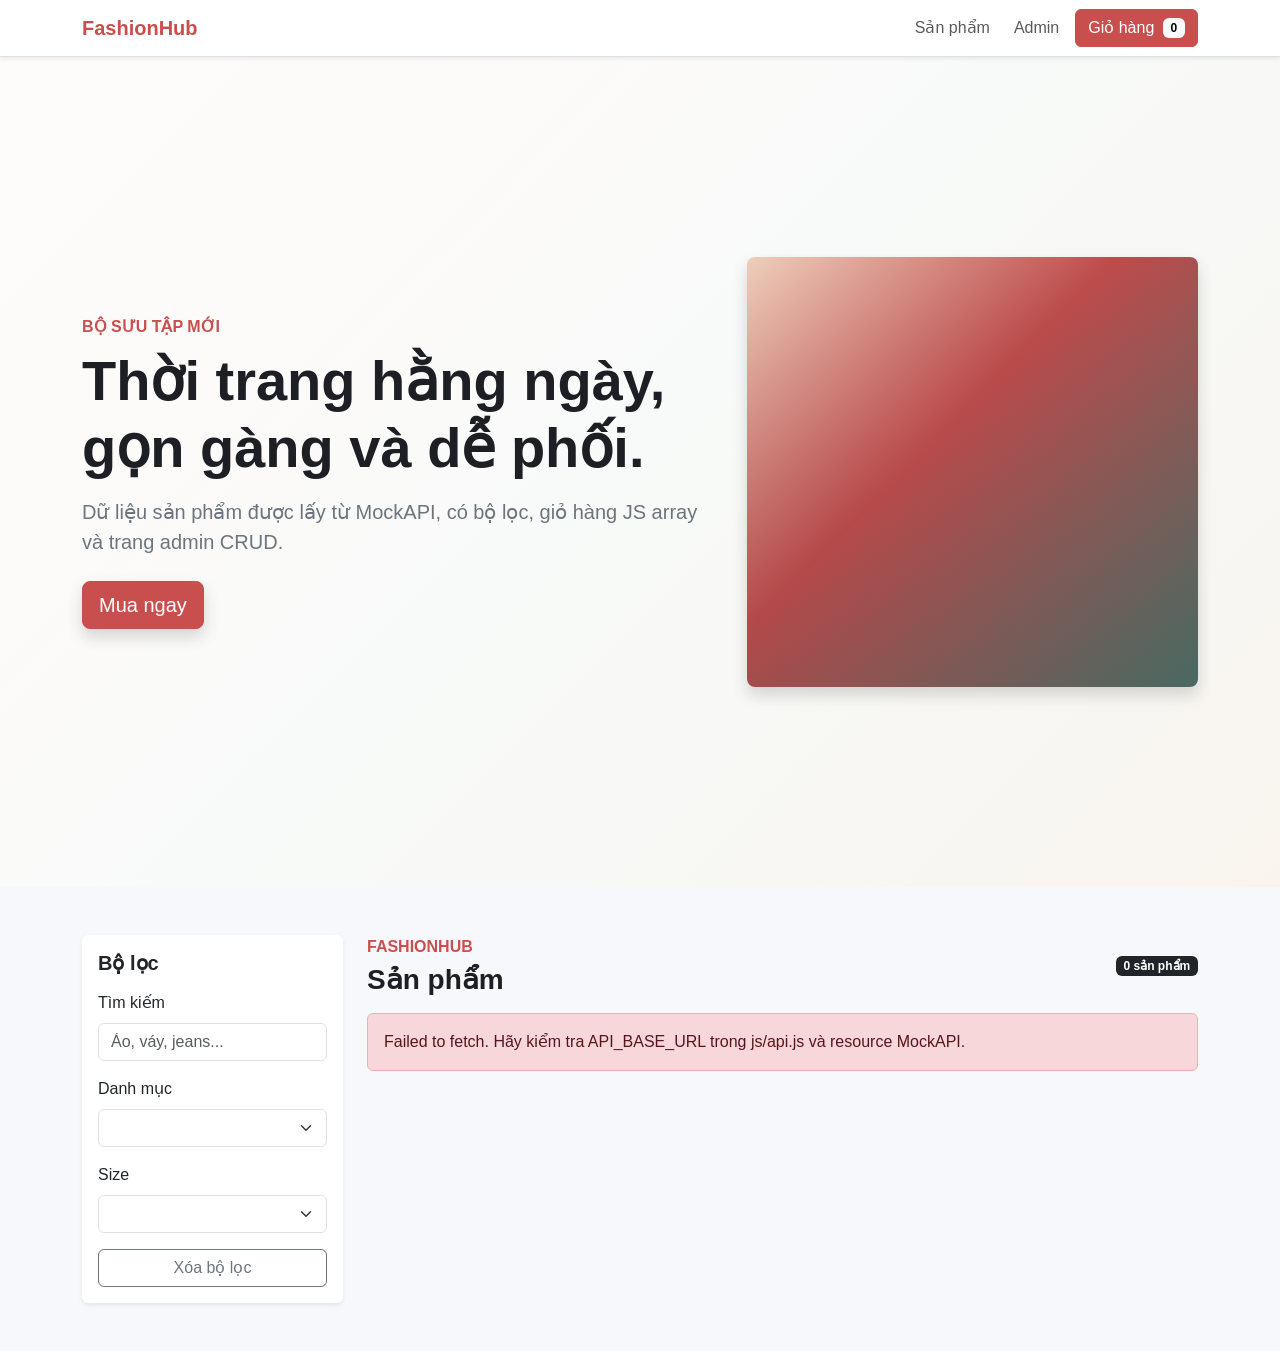
<file: index.html>
<!DOCTYPE html>
<html lang="vi">
<head>
  <meta charset="UTF-8">
  <meta name="viewport" content="width=device-width, initial-scale=1.0">
  <title>FashionHub | Cửa hàng thời trang</title>
  <link href="https://cdn.jsdelivr.net/npm/bootstrap@5.3.3/dist/css/bootstrap.min.css" rel="stylesheet">
  <link rel="stylesheet" href="css/style.css">
</head>
<body>
  <nav class="navbar navbar-expand-lg bg-white border-bottom sticky-top shadow-sm">
    <div class="container">
      <a class="navbar-brand fw-bold text-danger" href="index.html">FashionHub</a>
      <button class="navbar-toggler" type="button" data-bs-toggle="collapse" data-bs-target="#mainNav" aria-controls="mainNav" aria-expanded="false" aria-label="Mở menu">
        <span class="navbar-toggler-icon"></span>
      </button>
      <div class="collapse navbar-collapse" id="mainNav">
        <ul class="navbar-nav ms-auto align-items-lg-center gap-lg-2">
          <li class="nav-item"><a class="nav-link" href="#products">Sản phẩm</a></li>
          <li class="nav-item"><a class="nav-link" href="admin.html">Admin</a></li>
          <li class="nav-item">
            <button class="btn btn-danger position-relative" id="openCartBtn" type="button" data-bs-toggle="modal" data-bs-target="#cartModal">
              Giỏ hàng
              <span class="badge text-bg-light ms-1" id="cartCount">0</span>
            </button>
          </li>
        </ul>
      </div>
    </div>
  </nav>

  <main>
    <section class="hero-section">
      <div class="container">
        <div class="row align-items-center g-4">
          <div class="col-12 col-lg-7">
            <p class="text-danger fw-bold text-uppercase mb-2">Bộ sưu tập mới</p>
            <h1 class="display-4 fw-bold mb-3">Thời trang hằng ngày, gọn gàng và dễ phối.</h1>
            <p class="lead text-secondary mb-4">Dữ liệu sản phẩm được lấy từ MockAPI, có bộ lọc, giỏ hàng JS array và trang admin CRUD.</p>
            <a class="btn btn-danger btn-lg shadow" href="#products">Mua ngay</a>
          </div>
          <div class="col-12 col-lg-5">
            <div class="hero-visual shadow"></div>
          </div>
        </div>
      </div>
    </section>

    <section class="py-5" id="products">
      <div class="container">
        <div class="row g-4">
          <aside class="col-12 col-md-4 col-lg-3">
            <div class="card border-0 shadow-sm filter-card">
              <div class="card-body">
                <h2 class="h5 fw-bold mb-3">Bộ lọc</h2>
                <div class="mb-3">
                  <label class="form-label" for="searchInput">Tìm kiếm</label>
                  <input class="form-control" id="searchInput" type="search" placeholder="Áo, váy, jeans...">
                </div>
                <div class="mb-3">
                  <label class="form-label" for="categoryFilter">Danh mục</label>
                  <select class="form-select" id="categoryFilter"></select>
                </div>
                <div class="mb-3">
                  <label class="form-label" for="sizeFilter">Size</label>
                  <select class="form-select" id="sizeFilter"></select>
                </div>
                <button class="btn btn-outline-secondary w-100" id="resetFilters" type="button">Xóa bộ lọc</button>
              </div>
            </div>
          </aside>

          <section class="col-12 col-md-8 col-lg-9">
            <div class="d-flex justify-content-between align-items-center mb-3">
              <div>
                <p class="text-danger fw-bold text-uppercase mb-1">FashionHub</p>
                <h2 class="h3 fw-bold mb-0">Sản phẩm</h2>
              </div>
              <span class="badge text-bg-dark" id="productCount">0 sản phẩm</span>
            </div>

            <div class="loading-box" id="productLoading">
              <div class="spinner-border text-danger" role="status"></div>
              <span>Đang tải sản phẩm...</span>
            </div>
            <div class="alert alert-danger d-none" id="productError"></div>
            <div class="row g-3" id="productGrid"></div>
          </section>
        </div>
      </div>
    </section>
  </main>

  <div class="modal fade" id="cartModal" tabindex="-1" aria-labelledby="cartTitle" aria-hidden="true">
    <div class="modal-dialog modal-lg modal-dialog-scrollable">
      <div class="modal-content">
        <div class="modal-header">
          <h2 class="modal-title h5" id="cartTitle">Giỏ hàng của bạn</h2>
          <button class="btn-close" type="button" data-bs-dismiss="modal" aria-label="Đóng"></button>
        </div>
        <div class="modal-body">
          <div id="cartPanel">
            <div class="list-group mb-3" id="cartItems"></div>
            <div class="border-top pt-3">
              <div class="d-flex justify-content-between mb-2">
                <span>Tạm tính</span>
                <strong id="cartSubtotal">0 VND</strong>
              </div>
              <div class="d-flex justify-content-between mb-2">
                <span>Vận chuyển</span>
                <strong id="cartShipping">0 VND</strong>
              </div>
              <div class="d-flex justify-content-between fs-5">
                <span>Tổng cộng</span>
                <strong id="cartTotal">0 VND</strong>
              </div>
            </div>
          </div>
        </div>
        <div class="modal-footer">
          <button class="btn btn-outline-secondary" type="button" data-bs-dismiss="modal">Tiếp tục mua</button>
          <button class="btn btn-danger" id="checkoutBtn" type="button">Đặt hàng</button>
        </div>
      </div>
    </div>
  </div>

  <div class="toast-container position-fixed bottom-0 end-0 p-3">
    <div class="toast align-items-center text-bg-dark border-0" id="toast" role="status" aria-live="polite" aria-atomic="true">
      <div class="d-flex">
        <div class="toast-body" id="toastMessage"></div>
        <button class="btn-close btn-close-white me-2 m-auto" type="button" data-bs-dismiss="toast" aria-label="Đóng"></button>
      </div>
    </div>
  </div>

  <script src="https://code.jquery.com/jquery-3.7.1.min.js"></script>
  <script src="https://cdn.jsdelivr.net/npm/bootstrap@5.3.3/dist/js/bootstrap.bundle.min.js"></script>
  <script src="js/utils.js"></script>
  <script src="js/api.js"></script>
  <script src="js/main.js"></script>
</body>
</html>
</file>
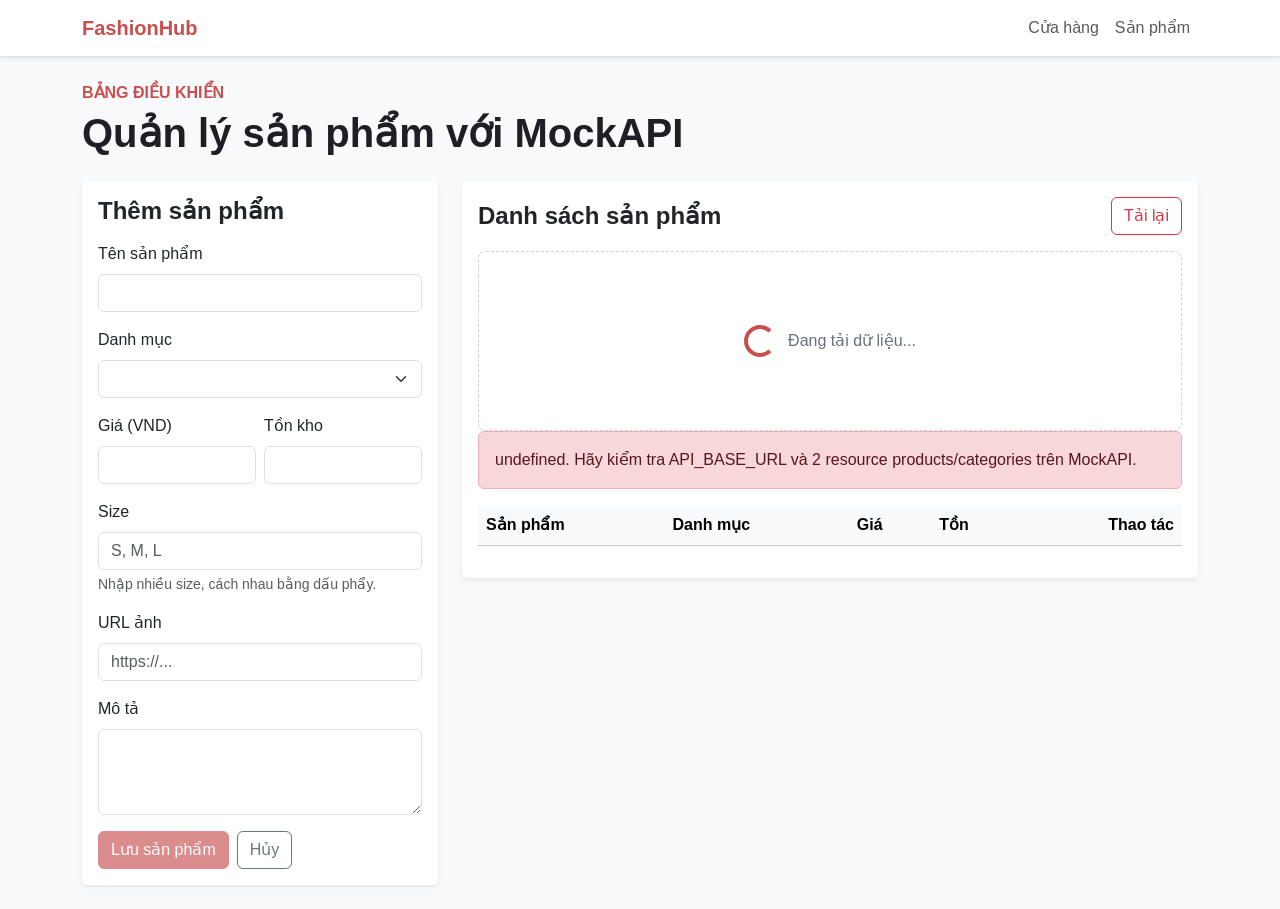
<file: admin.html>
<!DOCTYPE html>
<html lang="vi">
<head>
  <meta charset="UTF-8">
  <meta name="viewport" content="width=device-width, initial-scale=1.0">
  <title>FashionHub Admin</title>
  <link href="https://cdn.jsdelivr.net/npm/bootstrap@5.3.3/dist/css/bootstrap.min.css" rel="stylesheet">
  <link rel="stylesheet" href="css/style.css">
</head>
<body class="bg-light">
  <nav class="navbar navbar-expand-lg bg-white border-bottom sticky-top shadow-sm">
    <div class="container">
      <a class="navbar-brand fw-bold text-danger" href="index.html">FashionHub</a>
      <button class="navbar-toggler" type="button" data-bs-toggle="collapse" data-bs-target="#adminNav" aria-controls="adminNav" aria-expanded="false" aria-label="Mở menu">
        <span class="navbar-toggler-icon"></span>
      </button>
      <div class="collapse navbar-collapse" id="adminNav">
        <ul class="navbar-nav ms-auto">
          <li class="nav-item"><a class="nav-link" href="index.html">Cửa hàng</a></li>
          <li class="nav-item"><a class="nav-link" href="#productTableWrap">Sản phẩm</a></li>
        </ul>
      </div>
    </div>
  </nav>

  <main class="container py-4">
    <section class="row align-items-end g-3 mb-4">
      <div class="col-12 col-lg-7">
        <p class="text-danger fw-bold text-uppercase mb-1">Bảng điều khiển</p>
        <h1 class="display-6 fw-bold mb-0">Quản lý sản phẩm với MockAPI</h1>
      </div>
      <div class="col-12 col-lg-5">
        <div class="row g-2" id="statsGrid"></div>
      </div>
    </section>

    <section class="row g-4">
      <div class="col-12 col-lg-4">
        <form class="card border-0 shadow-sm" id="productForm" novalidate>
          <div class="card-body">
            <h2 class="h4 fw-bold mb-3" id="formTitle">Thêm sản phẩm</h2>
            <input type="hidden" id="productId">

            <div class="mb-3">
              <label class="form-label" for="nameInput">Tên sản phẩm</label>
              <input class="form-control" id="nameInput" type="text">
              <div class="invalid-feedback" id="nameError"></div>
            </div>

            <div class="mb-3">
              <label class="form-label" for="categoryInput">Danh mục</label>
              <select class="form-select" id="categoryInput"></select>
              <div class="invalid-feedback" id="categoryError"></div>
            </div>

            <div class="row g-2">
              <div class="col-12 col-sm-6 mb-3">
                <label class="form-label" for="priceInput">Giá (VND)</label>
                <input class="form-control" id="priceInput" type="number" min="1" step="1000">
                <div class="invalid-feedback" id="priceError"></div>
              </div>
              <div class="col-12 col-sm-6 mb-3">
                <label class="form-label" for="stockInput">Tồn kho</label>
                <input class="form-control" id="stockInput" type="number" min="0" step="1">
                <div class="invalid-feedback" id="stockError"></div>
              </div>
            </div>

            <div class="mb-3">
              <label class="form-label" for="sizesInput">Size</label>
              <input class="form-control" id="sizesInput" type="text" placeholder="S, M, L">
              <div class="form-text">Nhập nhiều size, cách nhau bằng dấu phẩy.</div>
            </div>

            <div class="mb-3">
              <label class="form-label" for="imageInput">URL ảnh</label>
              <input class="form-control" id="imageInput" type="url" placeholder="https://...">
              <div class="invalid-feedback" id="imageError"></div>
            </div>

            <div class="mb-3">
              <label class="form-label" for="descriptionInput">Mô tả</label>
              <textarea class="form-control" id="descriptionInput" rows="3"></textarea>
            </div>

            <div class="d-flex gap-2">
              <button class="btn btn-danger" id="submitBtn" type="submit">Lưu sản phẩm</button>
              <button class="btn btn-outline-secondary" id="cancelEditBtn" type="button">Hủy</button>
            </div>
          </div>
        </form>
      </div>

      <div class="col-12 col-lg-8">
        <div class="card border-0 shadow-sm" id="productTableWrap">
          <div class="card-body">
            <div class="d-flex justify-content-between align-items-center mb-3">
              <h2 class="h4 fw-bold mb-0">Danh sách sản phẩm</h2>
              <button class="btn btn-outline-danger" id="reloadBtn" type="button">Tải lại</button>
            </div>
            <div class="loading-box" id="adminLoading">
              <div class="spinner-border text-danger" role="status"></div>
              <span>Đang tải dữ liệu...</span>
            </div>
            <div class="alert alert-danger d-none" id="adminError"></div>
            <div class="table-responsive">
              <table class="table align-middle table-hover">
                <thead class="table-light">
                  <tr>
                    <th>Sản phẩm</th>
                    <th>Danh mục</th>
                    <th>Giá</th>
                    <th>Tồn</th>
                    <th class="text-end">Thao tác</th>
                  </tr>
                </thead>
                <tbody id="productTable"></tbody>
              </table>
            </div>
          </div>
        </div>
      </div>
    </section>
  </main>

  <div class="modal fade" id="deleteModal" tabindex="-1" aria-labelledby="deleteTitle" aria-hidden="true">
    <div class="modal-dialog">
      <div class="modal-content">
        <div class="modal-header">
          <h2 class="modal-title h5" id="deleteTitle">Xóa sản phẩm</h2>
          <button class="btn-close" type="button" data-bs-dismiss="modal" aria-label="Đóng"></button>
        </div>
        <div class="modal-body">
          Bạn có chắc muốn xóa <strong id="deleteProductName"></strong>?
        </div>
        <div class="modal-footer">
          <button class="btn btn-outline-secondary" type="button" data-bs-dismiss="modal">Hủy</button>
          <button class="btn btn-danger" id="confirmDeleteBtn" type="button">Xóa</button>
        </div>
      </div>
    </div>
  </div>

  <div class="toast-container position-fixed bottom-0 end-0 p-3">
    <div class="toast align-items-center text-bg-dark border-0" id="toast" role="status" aria-live="polite" aria-atomic="true">
      <div class="d-flex">
        <div class="toast-body" id="toastMessage"></div>
        <button class="btn-close btn-close-white me-2 m-auto" type="button" data-bs-dismiss="toast" aria-label="Đóng"></button>
      </div>
    </div>
  </div>

  <script src="https://code.jquery.com/jquery-3.7.1.min.js"></script>
  <script src="https://cdn.jsdelivr.net/npm/bootstrap@5.3.3/dist/js/bootstrap.bundle.min.js"></script>
  <script src="js/utils.js"></script>
  <script src="js/api.js"></script>
  <script src="js/admin.js"></script>
</body>
</html>
</file>
<file: css/style.css>
:root {
  --accent: #c94f4f;
  --ink: #1d1f24;
  --muted: #69707d;
  --wash: #f7f8fb;
}

body {
  color: var(--ink);
  background: var(--wash);
  font-family: Arial, Helvetica, sans-serif;
}

.hero-section {
  min-height: calc(100vh - 70px);
  display: flex;
  align-items: center;
  padding: 56px 0;
  background:
    linear-gradient(135deg, rgba(255, 255, 255, 0.92), rgba(255, 255, 255, 0.72)),
    linear-gradient(135deg, #f8d6d0 0%, #d7e3dc 48%, #ead8c3 100%);
}

.hero-visual {
  min-height: 430px;
  border-radius: 8px;
  background:
    linear-gradient(160deg, rgba(29, 31, 36, 0.04), rgba(29, 31, 36, 0.18)),
    linear-gradient(135deg, #f7d6c2 0%, #c94f4f 42%, #52796f 100%);
}

.filter-card {
  position: sticky;
  top: 86px;
}

.loading-box {
  display: flex;
  align-items: center;
  justify-content: center;
  gap: 12px;
  min-height: 180px;
  padding: 24px;
  border: 1px dashed #cbd2dc;
  border-radius: 8px;
  color: var(--muted);
  background: #fff;
}

.product-card {
  overflow: hidden;
}

.product-img {
  width: 100%;
  height: 250px;
  object-fit: cover;
  background: #eef1f5;
}

.cart-thumb,
.table-img {
  flex: 0 0 auto;
  width: 58px;
  height: 58px;
  border-radius: 8px;
  object-fit: cover;
  background: #eef1f5;
}

.table-img {
  width: 52px;
  height: 52px;
}

.stat-card {
  min-height: 92px;
  padding: 16px;
  border: 1px solid #e7eaf0;
  border-radius: 8px;
  background: #fff;
}

.stat-card span {
  color: var(--muted);
  font-size: 0.88rem;
  font-weight: 700;
}

.stat-card strong {
  display: block;
  margin-top: 6px;
  font-size: clamp(1.15rem, 2vw, 1.55rem);
}

.btn-danger,
.text-bg-danger {
  background-color: var(--accent) !important;
  border-color: var(--accent) !important;
}

.text-danger {
  color: var(--accent) !important;
}

@media (max-width: 767.98px) {
  .hero-section {
    min-height: auto;
    padding: 36px 0;
  }

  .hero-visual {
    min-height: 260px;
  }

  .filter-card {
    position: static;
  }

  .product-img {
    height: 220px;
  }
}
</file>
